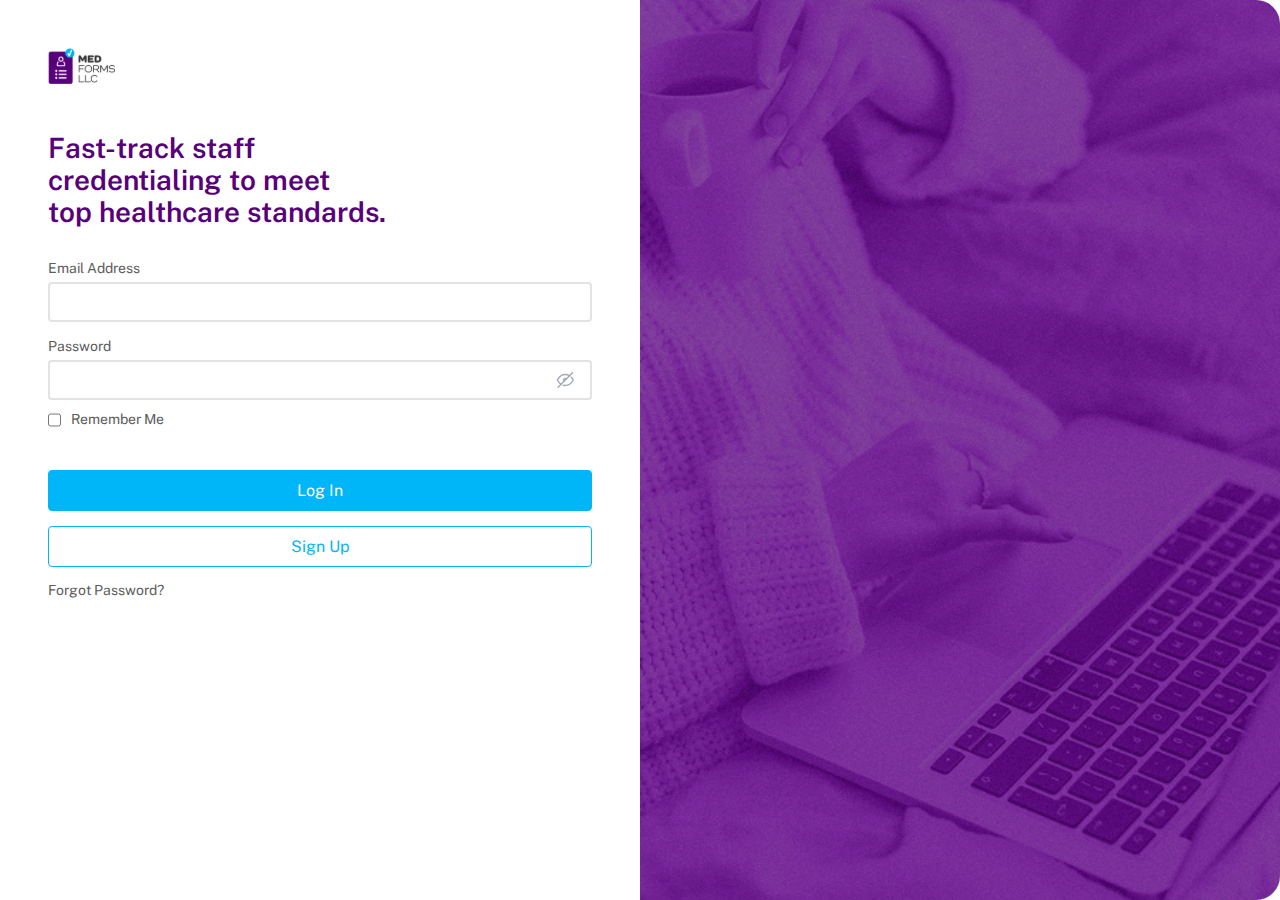
<file: index.html>
<!DOCTYPE html>
<html lang="en">
<head>
    <meta charset="UTF-8">
    <meta name="viewport" content="width=device-width, initial-scale=1.0">
    <title>Medforms</title>
    <link rel="stylesheet" href="./css/styles.css">
    <link href="https://fonts.googleapis.com/css2?family=Public+Sans:ital,wght@0,100..900;1,100..900&display=swap" rel="stylesheet">
     <script src="https://ajax.googleapis.com/ajax/libs/jquery/3.7.1/jquery.min.js"></script>
</head>
<body>
    <!-- MEDFORM LOGIN -->
   
     <section class="login-page">
        <div class="container">
            <div class="login-gridarea">
                <div class="login-content">
                    <div class="logo">
                        <a href="#">
                            <img src="images/logo.svg" alt="">
                        </a>
                    </div>
                    <div class="form-content">
                        <h2>Fast-track staff <br> credentialing to meet <br> top healthcare standards.</h2>
                        <div class="form-fields">
                            <div class="form-group">
                                <label for="">Email Address</label>
                                <input type="text" name="" id="">
                            </div>
                            <div class="form-group">
                                <label for="">Password</label>
                                <input id="password-field" type="password" name="password" id="">
                                <span onclick="showPassword()" id="toggle-pass" class="toggle-password"></span>
                            </div>
                            <div class="checkbox">
                                <input type="checkbox" class="checkbox-mini" name="" id=""> <label for="">Remember Me</label>
                            </div>
                            <div class="buttonss-area">
                                <button class="btn-primary-solid" style="margin-top:30px">Log In</button>
                                <button class="btn-primary-outline">Sign Up</button>
                            </div>
                            <div class="forgot-password">
                                <a class="forgot-pass" href="forgot-password.html">
                                    Forgot Password?
                                </a>
                            </div>
                        </div>
                    </div>
                </div>
                <div class="image-area">
                    <img src="images/login-image.png" alt="">
                </div>
            </div>
        </div>
     </section>

    <!-- MEDFORM LOGIN -->

    <script>
        function showPassword() {
	document.getElementById('toggle-pass').classList.toggle('active')
	var x = document.getElementById("password-field");
	if (x.type === "password") {
	  x.type = "text";
	} else {
	  x.type = "password";
	}
  }

  function showPassword2() {
	document.getElementById('toggle-pass2').classList.toggle('active')
	var x = document.getElementById("password-field2");
	if (x.type === "password") {
	  x.type = "text";
	} else {
	  x.type = "password";
	}
  }
    </script>
</body>
</html>
</file>
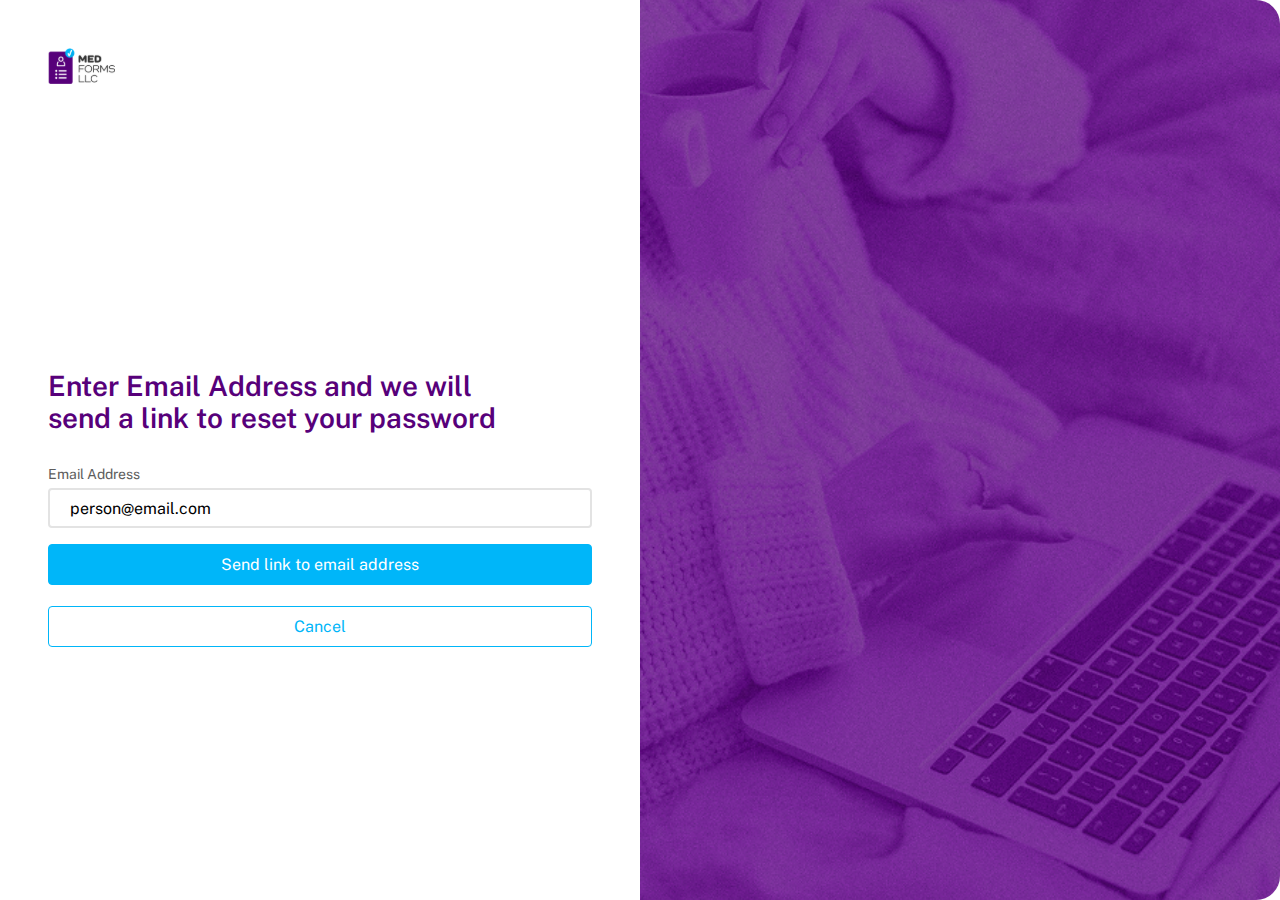
<file: forgot-password.html>
<!DOCTYPE html>
<html lang="en">
<head>
    <meta charset="UTF-8">
    <meta name="viewport" content="width=device-width, initial-scale=1.0">
    <title>Moedforms</title>
    <link rel="stylesheet" href="./css/styles.css">
    <link href="https://fonts.googleapis.com/css2?family=Public+Sans:ital,wght@0,100..900;1,100..900&display=swap" rel="stylesheet">
     <script src="https://ajax.googleapis.com/ajax/libs/jquery/3.7.1/jquery.min.js"></script>
</head>
<body>
    <!-- MEDFORM LOGIN -->
   
     <section class="login-page forgot-page">
        <div class="container">
            <div class="login-gridarea">
                <div class="login-content">
                    <div class="logo">
                        <a href="#">
                            <img src="images/logo.svg" alt="">
                        </a>
                    </div>
                    <div class="form-content">
                        <h2>Enter Email Address and we will <br> send a link to reset your password</h2>
                        <div class="form-fields">
                            <div class="form-group forgot-fields">
                                <label for="" value="person@email.com">Email Address</label>
                                <input type="text" name="fname" id="" value="person@email.com">
                            </div>
                            <div class="buttonss-area">
                                <a href="sent-link.html" class="forgot-pass">
                                <button class="btn-primary-solid">Send link to email address</button>
                                </a>
                                <button class="btn-primary-outline">Cancel</button>
                            </div>
                           
                        </div>
                    </div>
                </div>
                <div class="image-area">
                    <img src="images/login-image.png" alt="">
                </div>
            </div>
        </div>
     </section>

    <!-- MEDFORM LOGIN -->

   
</body>
</html>
</file>
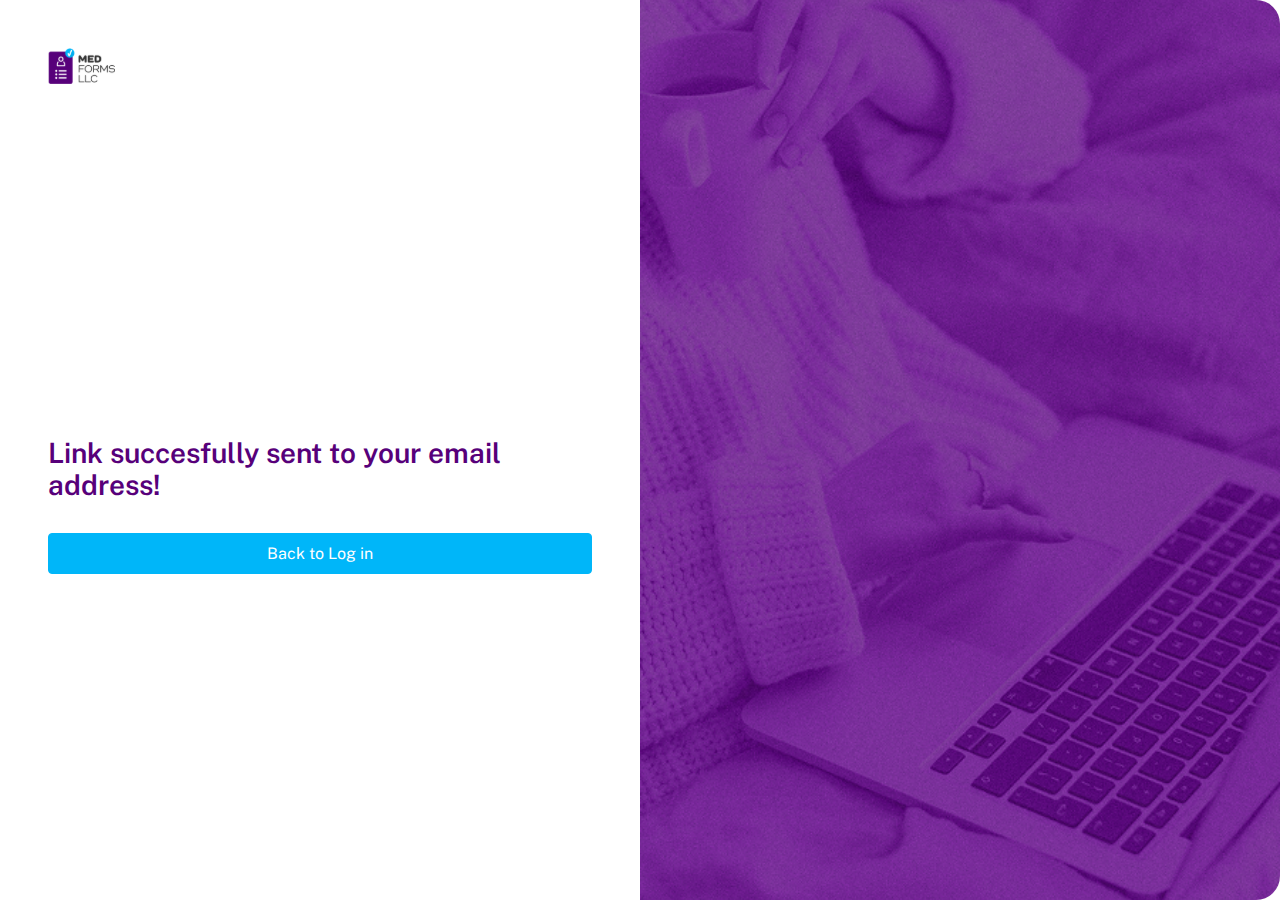
<file: sent-link.html>
<!DOCTYPE html>
<html lang="en">
<head>
    <meta charset="UTF-8">
    <meta name="viewport" content="width=device-width, initial-scale=1.0">
    <title>Moedforms</title>
    <link rel="stylesheet" href="./css/styles.css">
    <link href="https://fonts.googleapis.com/css2?family=Public+Sans:ital,wght@0,100..900;1,100..900&display=swap" rel="stylesheet">
     <script src="https://ajax.googleapis.com/ajax/libs/jquery/3.7.1/jquery.min.js"></script>
</head>
<body>
    <!-- MEDFORM LOGIN -->
   
     <section class="login-page forgot-page">
        <div class="container">
            <div class="login-gridarea">
                <div class="login-content">
                    <div class="logo">
                        <a href="#">
                            <img src="images/logo.svg" alt="">
                        </a>
                    </div>
                    <div class="form-content">
                        <h2>Link succesfully sent to your email <br> address!</h2>
                        <div class="form-fields">
                            <div class="buttonss-area">
                                <a href="index.html" class="forgot-pass">
                                    <button class="btn-primary-solid">Back to Log in</button>
                                </a>
                            </div>
                           
                        </div>
                    </div>
                </div>
                <div class="image-area">
                    <img src="images/login-image.png" alt="">
                </div>
            </div>
        </div>
     </section>

    <!-- MEDFORM LOGIN -->

   
</body>
</html>
</file>
<file: css/styles.css>
*{
    margin: 0;
    padding: 0;
    box-sizing: border-box;
    font-family: "Public Sans", sans-serif;
}

/* LOGIN */

.login-page{
    width: 100%;
    height: 100vh;
}

.login-page .container{
    height: 100%;
    display: flex;
    align-items: stretch;
    justify-content: space-between;
}

.login-gridarea{
    display: flex;
    width: 100%;
}

.login-gridarea > div{
    width: 50%;
}

.login-gridarea .image-area img{
    border-top-right-radius: 24px;
    border-bottom-right-radius: 24px;
    width: 100%;
    object-fit: cover;
}

.login-content{
    padding: 48px 48px 0 48px;
}

.login-content h2{
    font-size: 28px;
    line-height: 32px;
    padding-top: 44px;
    font-weight: 600;
    color: #57007A;
}

.login-content .form-fields{
    padding-top: 32px;
}

.forgot-pass{
    text-decoration: none;
}

.login-content label,
.forgot-pass
{
    display: block;
    color: #5d5d5d;
    font-size: 14px;
    padding-bottom: 6px;
    font-weight: 400;

}

.login-gridarea .image-area{
    display: flex;
}

.login-content input{
    width: 100%;
    height: 40px;
    border: 2px solid #e3e3e3;
    border-radius: 4px;
    text-indent: 20px;
    font-size: 16px;
}

.login-content .form-group{
    padding-bottom: 16px;
    position: relative;
}

.checkbox{
    height: auto;
    display: flex;
    align-items: center;
    margin-top: -16px;
}

.checkbox label{
    padding-left: 10px;
    padding-top: 4px;
}

.checkbox-mini{
    display: inline-block;
    height: 20px;
    width: auto !important;
}

.toggle-password{
    margin-top: 3px;
    height: 20px;
    width: 20px;
    background-image: url(../images/password.svg);
    background-repeat: no-repeat;
    background-size: 100% 100%;
    background-position: center right;
    position: absolute;
    right: 17px;
    cursor: pointer;
    z-index: 9;
    top: 50%;
    transform: translateY(-50%);
    -webkit-transform: translateY(-50%);
}

.toggle-password.active{
    background-image: url(../images/showpassword.svg);
}

button{
    display: block;
    width: 100%;
}

button{
    background-color: transparent;
    font-size: 16px;
    font-weight: 400;
    padding: 10px 0;
    border-radius: 4px;
    margin-bottom: 15px;
    color: white;
    cursor: pointer;
}

.btn-primary-solid{
    border: 0px;
    background-color: #00B6F9;
    transition: 0.3s ease-in-out;
    border: 1px solid #00B6F9;
}

.btn-primary-solid:hover{
    background-color: #fff;
    color: #00B6F9;
}

.btn-primary-outline:hover{
    background-color: #00B6F9;
    color: #fff;
}

.btn-primary-outline{
    border: 1px solid #00B6F9;
    color: #00B6F9;
     transition: 0.3s ease-in-out;
    
}

.btn-primary-outline

.forgot-fields{
    margin-bottom: 20px;
}

.forgot-page .login-content{
    display: flex;
    flex-direction: column;
}

.forgot-page .form-content{
    height: 100%;
    display: flex;
    flex-direction: column;
    justify-content: center;
}


@media (max-width: 767px){
    .login-page{
        height: auto;
    }
    .login-gridarea{
        flex-direction: column;
    }
    .login-gridarea > div{
        width: 100%;
    }

    .login-content{
        padding: 22px;
    }
    h2{
        font-size: 24px !important;
        line-height: 28px !important;
    }
    .forgot-page h2 br{
        display: none;
    }
}
</file>
